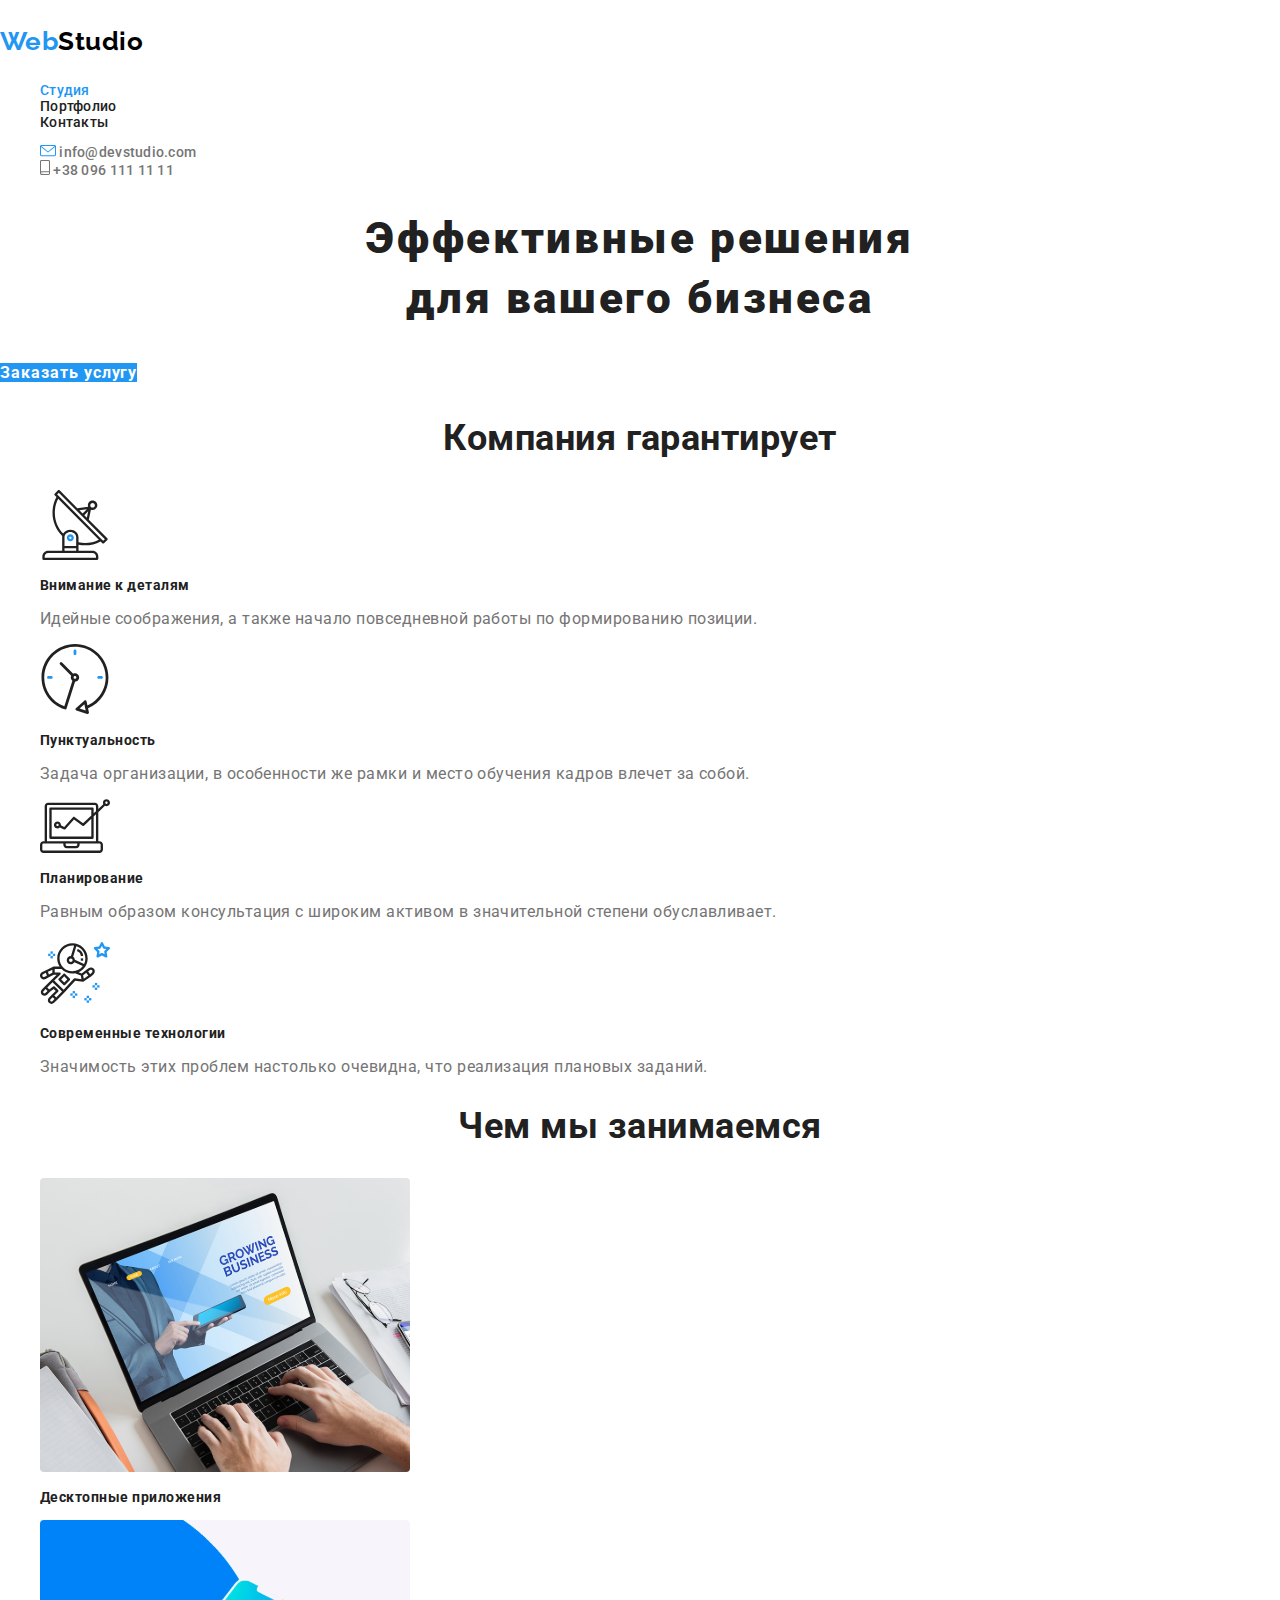
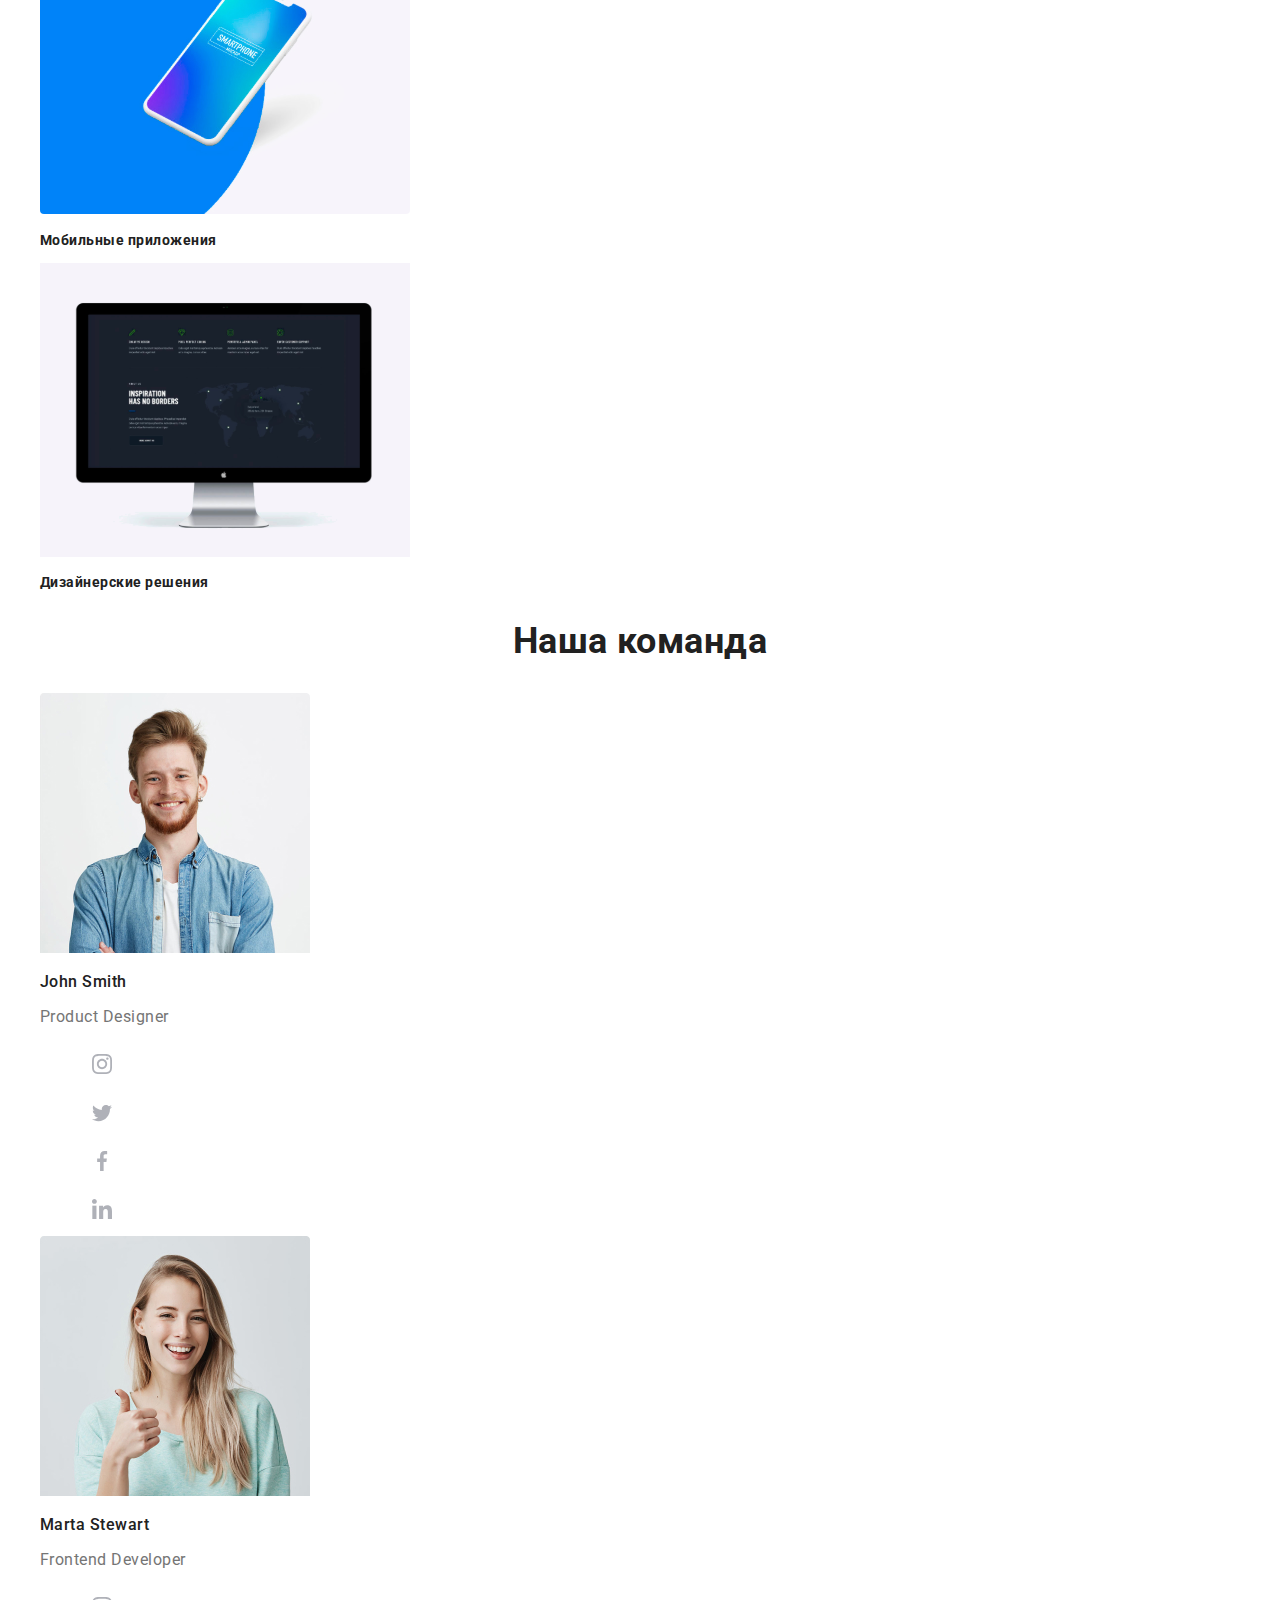
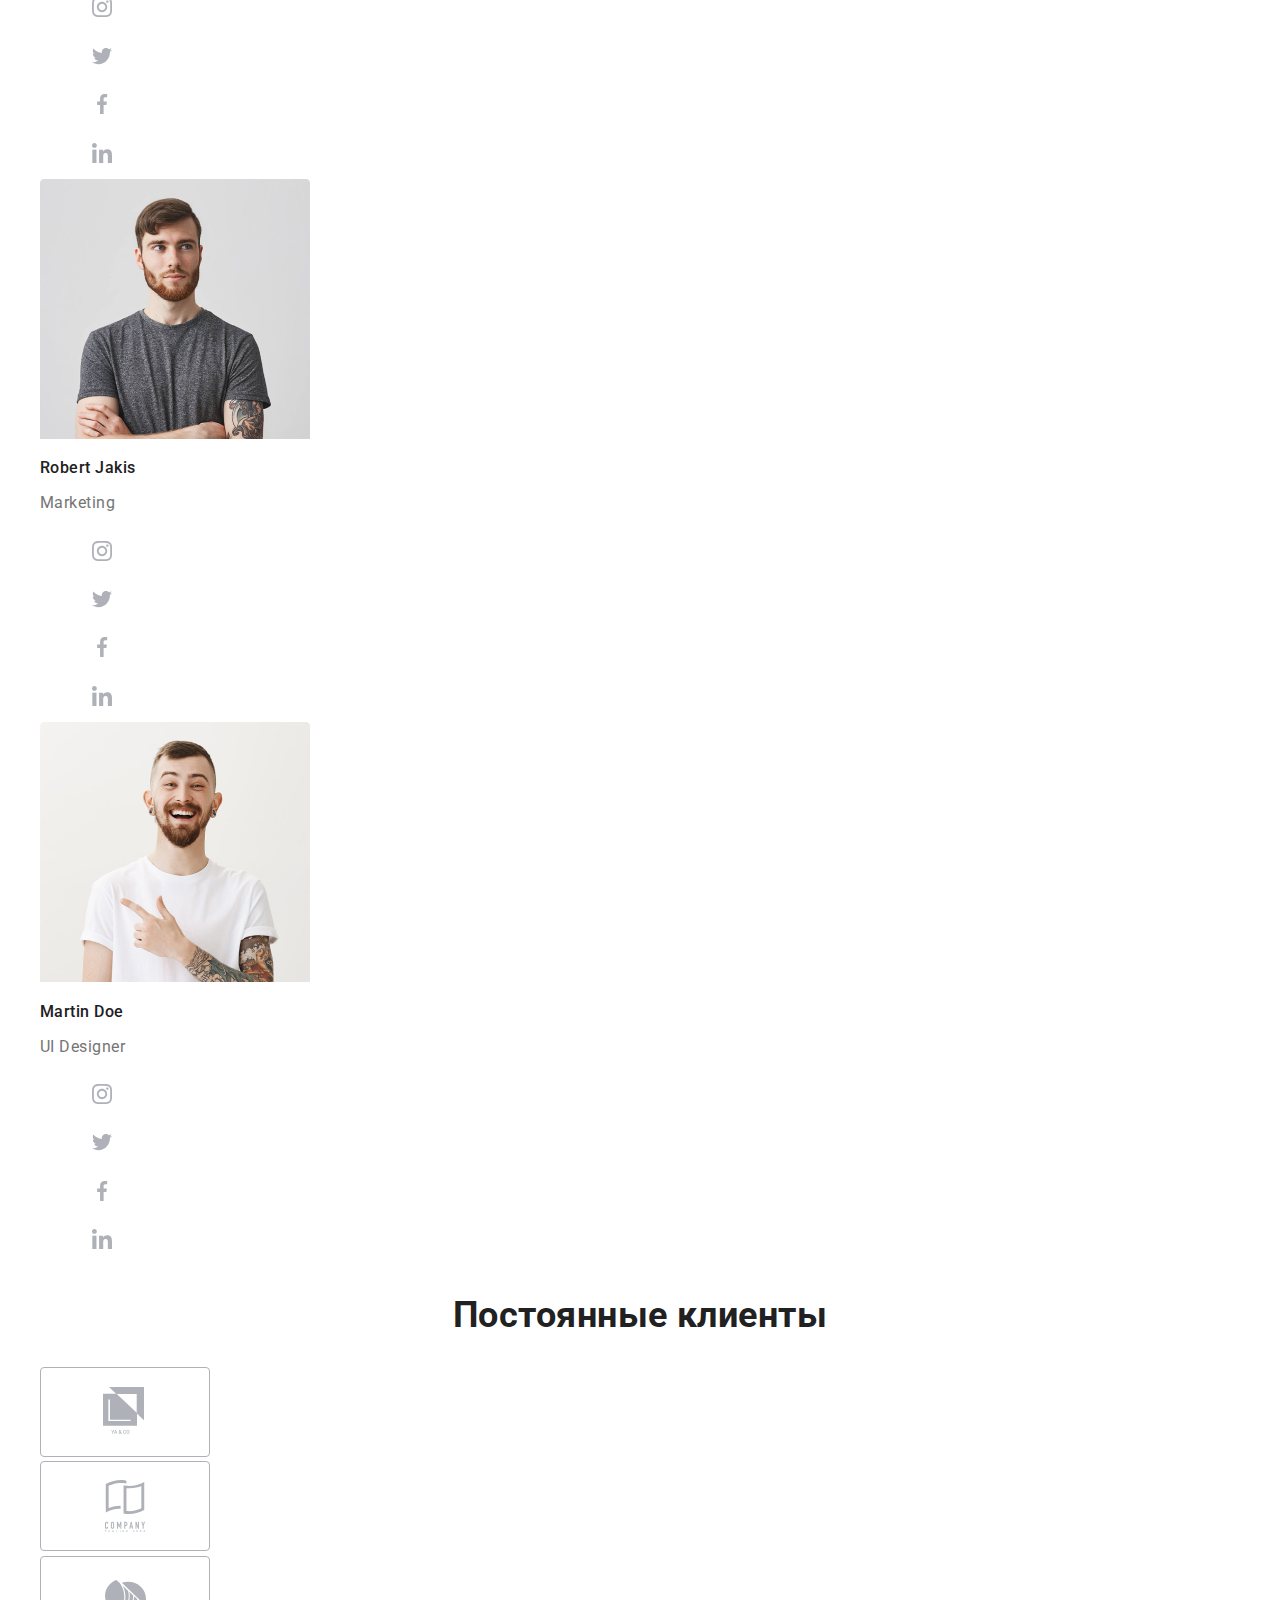
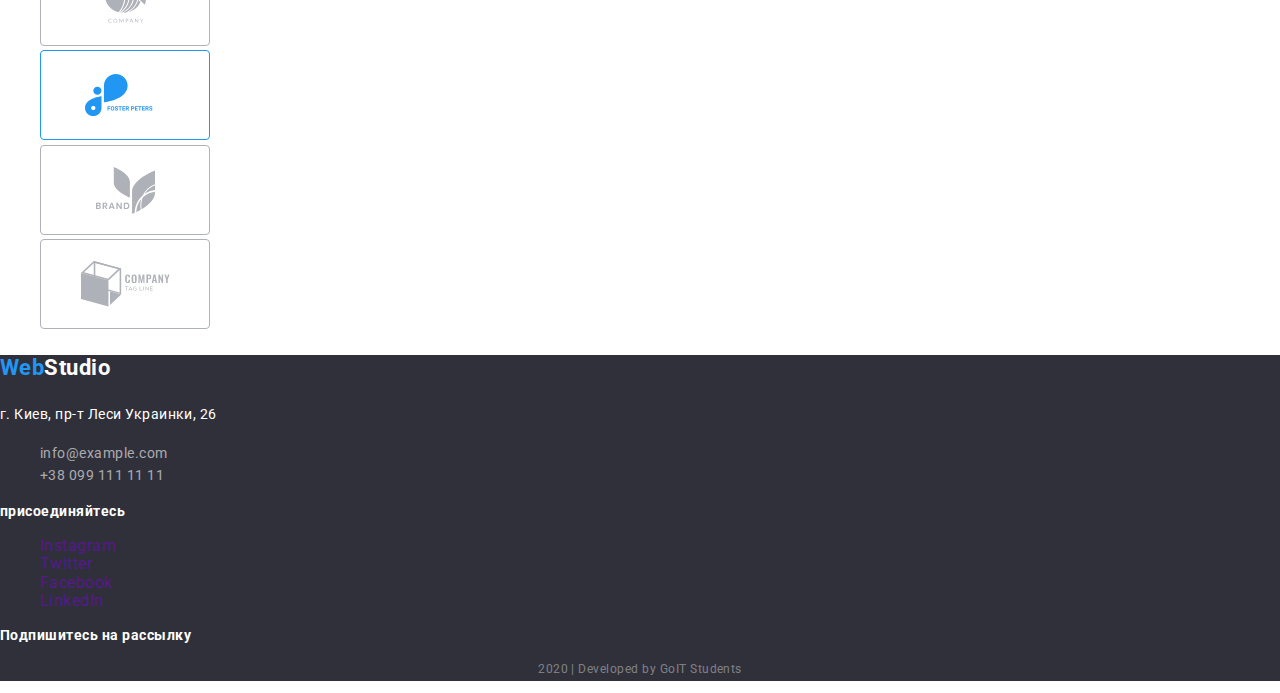
<file: index.html>
<!DOCTYPE html>
<html lang="ru">

<head>
  <meta charset="UTF-8" />
  <meta name="viewport" content="width=device-width, initial-scale=1.0" />
  <title>Document</title>
  <link href="https://fonts.googleapis.com/css2?family=Raleway:wght@700&family=Roboto:wght@400;500;700;900&display=swap"
    rel="stylesheet" />
  <link rel="stylesheet"
    href="https://cdnjs.cloudflare.com/ajax/libs/modern-normalize/0.6.0/modern-normalize.min.css" />
  <link rel="stylesheet" href="./css/styles.css" />
</head>

<body>
  <!--Шапка сайта-->
  <header class="page-header">
    <div class="container">
      <nav>
        <a href="./" class="logo">
          <p class="logo-words"><span class="logo-accent">Web</span>Studio</p>
        </a>
        <ul class="site-nav list">
          <li><a href="./index.html" class="link current">Студия</a></li>
          <li>
            <a href="./portfolio.html" class="link">Портфолио</a>
          </li>
          <li><a href="" class="link">Контакты</a></li>
        </ul>
      </nav>
      <ul class="contacts list">
        <li>
          <a href="" class="link">
            <img src="./images/envelope-hover.svg" alt="электронная почта" />
            info@devstudio.com
            <a />
        </li>
        <li>
          <a href="" class="link">
            <img src="./images/smartphone.svg" alt="смартфон" />
            +38 096 111 11 11
          </a>
        </li>
      </ul>
    </div>
  </header>

  <main>
    <!--Герой-->
    <section class="hero">
      <div>
        <h1 class="hero-title">
          Эффективные решения <br />
          для вашего бизнеса
        </h1>
        <a href="" class="button secondary">Заказать услугу</a>
      </div>
    </section>

    <!--Преимущества-->
    <section class="section one">
      <div class="container">
        <h2 class="section-title">Компания гарантирует</h2>
        <ul class="feature-list list">
          <li>
            <img src="./images/antenna.svg" alt="антена" />
            <h3 class="title">Внимание к деталям</h3>
            <p class="text">
              Идейные соображения, а также начало повседневной работы по
              формированию позиции.
            </p>
          </li>
          <li>
            <img src="./images/clock.svg" alt="часы" />
            <h3 class="title">Пунктуальность</h3>
            <p class="text">
              Задача организации, в особенности же рамки и место обучения
              кадров влечет за собой.
            </p>
          </li>
          <li>
            <img src="./images/vector.svg" alt="вектор" />
            <h3 class="title">Планирование</h3>
            <p class="text">
              Равным образом консультация с широким активом в значительной
              степени обуславливает.
            </p>
          </li>
          <li>
            <img src="./images/astronaut.svg" alt="астронавт" />
            <h3 class="title">Современные технологии</h3>
            <p class="text">
              Значимость этих проблем настолько очевидна, что реализация
              плановых заданий.
            </p>
          </li>
        </ul>
      </div>
    </section>

    <!--Чем мы занимаемся-->
    <section class="section">
      <div class="container">
        <h2 class="section-title">Чем мы занимаемся</h2>
        <ul class="work-list list">
          <li>
            <img src="./images/img.svg" alt="ноутбук" width="370" />
            <h3 class="title one">Десктопные приложения</h3>
          </li>
          <li>
            <img src="./images/box.svg" alt="смартфон" width="370" />
            <h3 class="title two">Мобильные приложения</h3>
          </li>
          <li>
            <img src="./images/img-1.svg" alt="монитор" width="370" />
            <h3 class="title three">Дизайнерские решения</h3>
          </li>
        </ul>
      </div>
    </section>

    <!--Наша команда-->
    <section class="section">
      <div class="container">
        <h2 class="section-title">Наша команда</h2>
        <ul class="team-list list">
          <li>
            <img src="./images/img.jpg" alt="фото члена команды" width="270" />
            <h3 class="title">John Smith</h3>
            <p class="position">Product Designer</p>
            <ul class="list">
              <li>
                <a href="">
                  <img src="./images/ellipse.svg" alt="инстаграм" />
                </a>
              </li>
              <li>
                <a href="">
                  <img src="./images/ellipse-1.svg" alt="твиттер" />
                </a>
              </li>
              <li>
                <a href="">
                  <img src="./images/ellipse-2.svg" alt="фейсбук" />
                </a>
              </li>
              <li>
                <a href="">
                  <img lang="en" src="./images/ellipse-3.svg" alt="LinkedIn" />
                </a>
              </li>
            </ul>
          </li>
          <li>
            <img src="./images/img-1.jpg" alt="фото члена команды" width="270" />
            <h3 class="title">Marta Stewart</h3>
            <p class="position">Frontend Developer</p>
            <ul class="list">
              <li>
                <a href="">
                  <img src="./images/ellipse.svg" alt="инстаграм" />
                </a>
              </li>
              <li>
                <a href="">
                  <img src="./images/ellipse-1.svg" alt="твиттер" />
                </a>
              </li>
              <li>
                <a href="">
                  <img src="./images/ellipse-2.svg" alt="фейсбук" />
                </a>
              </li>
              <li>
                <a href="">
                  <img lang="en" src="./images/ellipse-3.svg" alt="LinkedIn" />
                </a>
              </li>
            </ul>
          </li>
          <li>
            <img src="./images/img-2.jpg" alt="фото члена команды" width="270" />
            <h3 class="title">Robert Jakis</h3>
            <p class="position">Marketing</p>
            <ul class="list">
              <li>
                <a href="">
                  <img src="./images/ellipse.svg" alt="инстаграм" />
                </a>
              </li>
              <li>
                <a href="">
                  <img src="./images/ellipse-1.svg" alt="твиттер" />
                </a>
              </li>
              <li>
                <a href="">
                  <img src="./images/ellipse-2.svg" alt="фейсбук" />
                </a>
              </li>
              <li>
                <a href="">
                  <img lang="en" src="./images/ellipse-3.svg" alt="LinkedIn" />
                </a>
              </li>
            </ul>
          </li>
          <li>
            <img src="./images/img-3.jpg" alt="фото члена команды" width="270" />
            <h3 class="title">Martin Doe</h3>
            <p class="position">UI Designer</p>
            <ul class="list">
              <li>
                <a href="">
                  <img src="./images/ellipse.svg" alt="инстаграм" />
                </a>
              </li>
              <li>
                <a href="">
                  <img src="./images/ellipse-1.svg" alt="твиттер" />
                </a>
              </li>
              <li>
                <a href="">
                  <img src="./images/ellipse-2.svg" alt="фейсбук" />
                </a>
              </li>
              <li>
                <a href="">
                  <img lang="en" src="./images/ellipse-3.svg" alt="LinkedIn" />
                </a>
              </li>
            </ul>
          </li>
        </ul>
      </div>
    </section>

    <section class="section">
      <div class="container">
        <a href=""class="customers-title">
          <h2 class="section-title">Постоянные клиенты</h2>
        </a>
        <ul class="list">
          <li>
            <a href="">
              <img src="./images/client-1.svg" alt="клиент1" width="170" />
            </a>
          </li>
          <li>
            <a href="">
              <img src="./images/client-2.svg" alt="клиент2" width="170" />
            </a>
          </li>
          <li>
            <a href="">
              <img src="./images/client-3.svg" alt="клиент3" width="170" />
            </a>
          </li>
          <li>
            <a href="">
              <img src="./images/client-4.svg" alt="клиент4" width="170" />
            </a>
          </li>
          <li>
            <a href="">
              <img src="./images/client-5.svg" alt="клиент5" width="170" />
            </a>
          </li>
          <li>
            <a href="">
              <img src="./images/client-6.svg" alt="клиент6" width="170" />
            </a>
          </li>
        </ul>
      </div>
    </section>
  </main>

  <!--Футер-->
  <footer class="footer">
    <div class="container">
      <div>
        <a href="/" class="footer-logo">
          <p class="footer-words"><span class="accent">Web</span>Studio</p>
        </a>

        <address class="address">
          <a href="" class="address-list">г. Киев, пр-т Леси Украинки, 26 <br />
          </a>
        </address>
        <ul class="address-link">
          <li>
            <a href="" class="address-contact">info@example.com</a>
          </li>
          <li>
            <a href="" class="address-contact">+38 099 111 11 11</a>
          </li>
        </ul>
      </div>
      <div>
        <b class="subscription">присоединяйтесь</b>
        <ul class="list">
          <li>
            <a href="" class="item" aria-label="Ссылка на Instagram">Instagram</a>
          </li>
          <li>
            <a href="" class="item" aria-label="Ссылка на Twitter">Twitter</a>
          </li>
          <li>
            <a href="" class="item" aria-label="Ссылка на Facebook">Facebook</a>
          </li>
          <li>
            <a href="" class="item" aria-label="Ссылка на LinkedIn">LinkedIn</a>
          </li>
        </ul>
      </div>
      <div>
        <b class="subscription">Подпишитесь на рассылку</b>
      </div>
      <p class="developed">2020 | Developed by GoIT Students</p>
    </div>
  </footer>
</body>

</html>
</file>
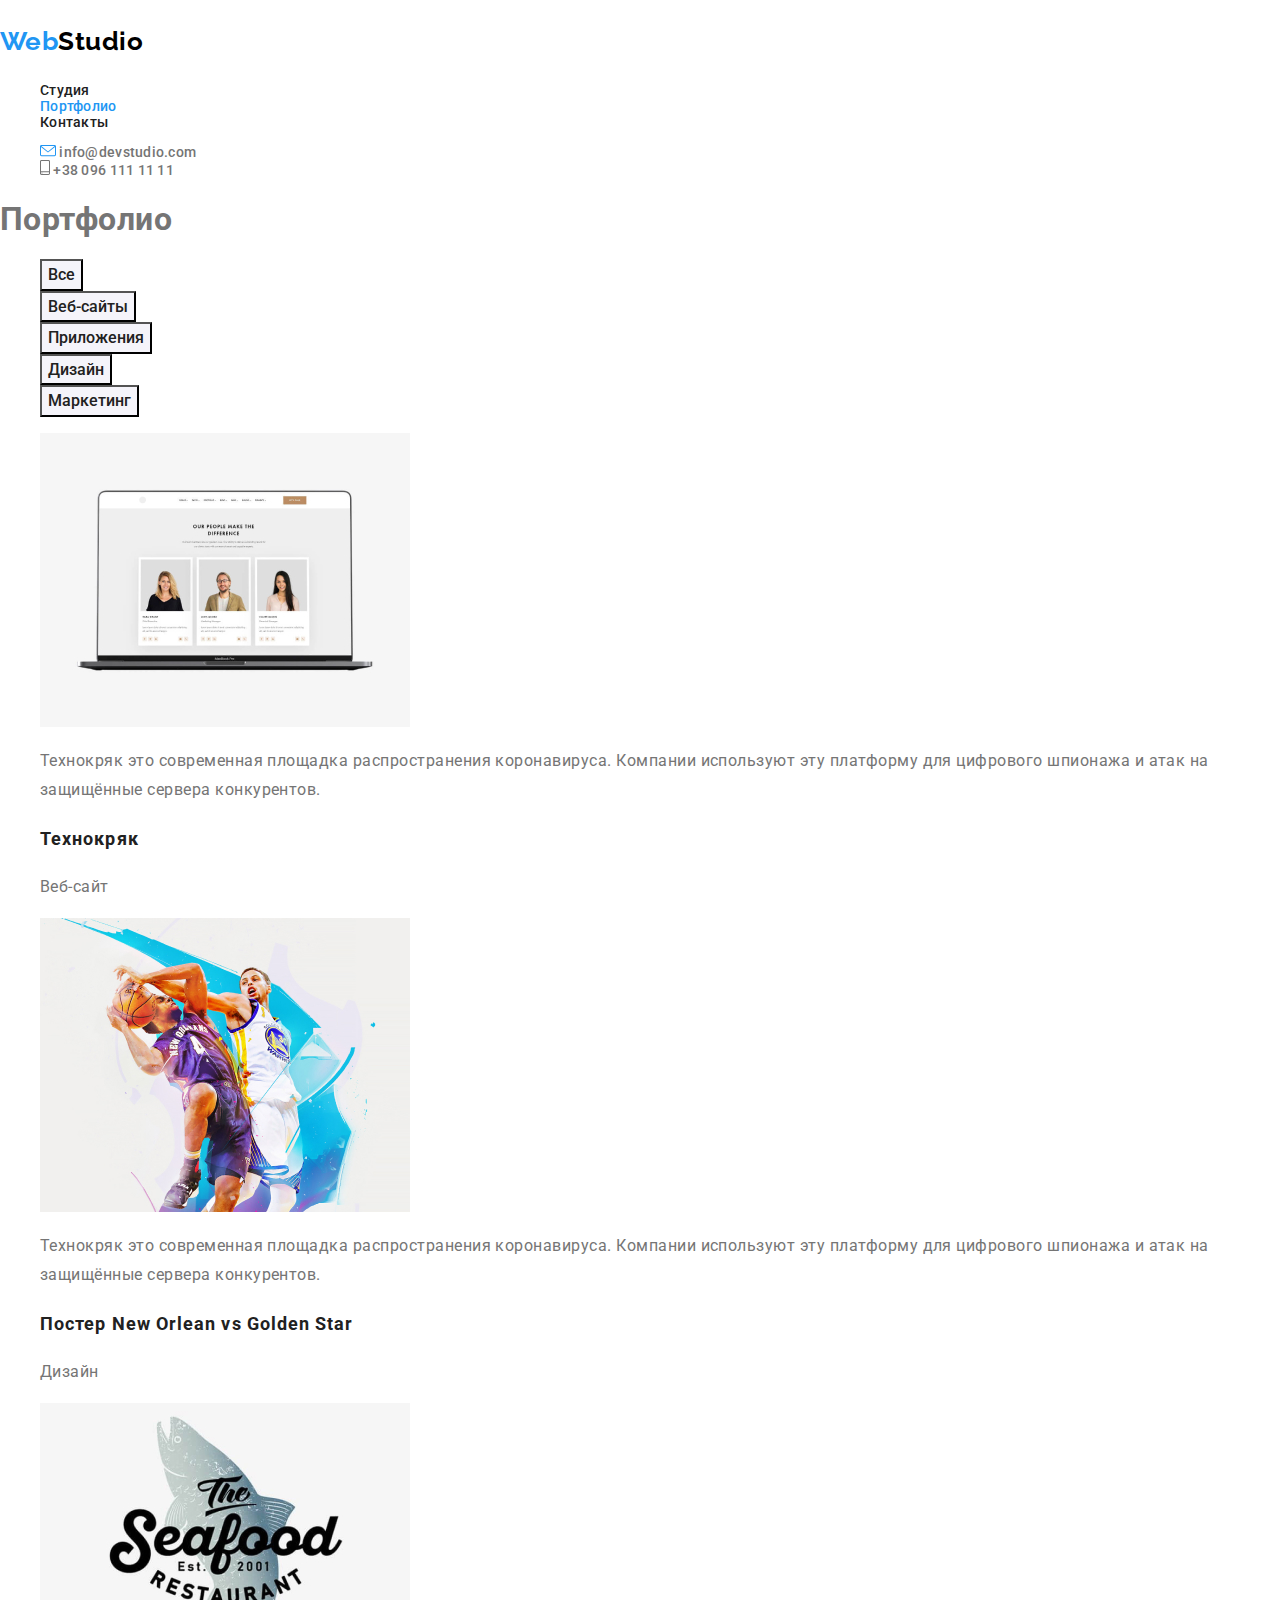
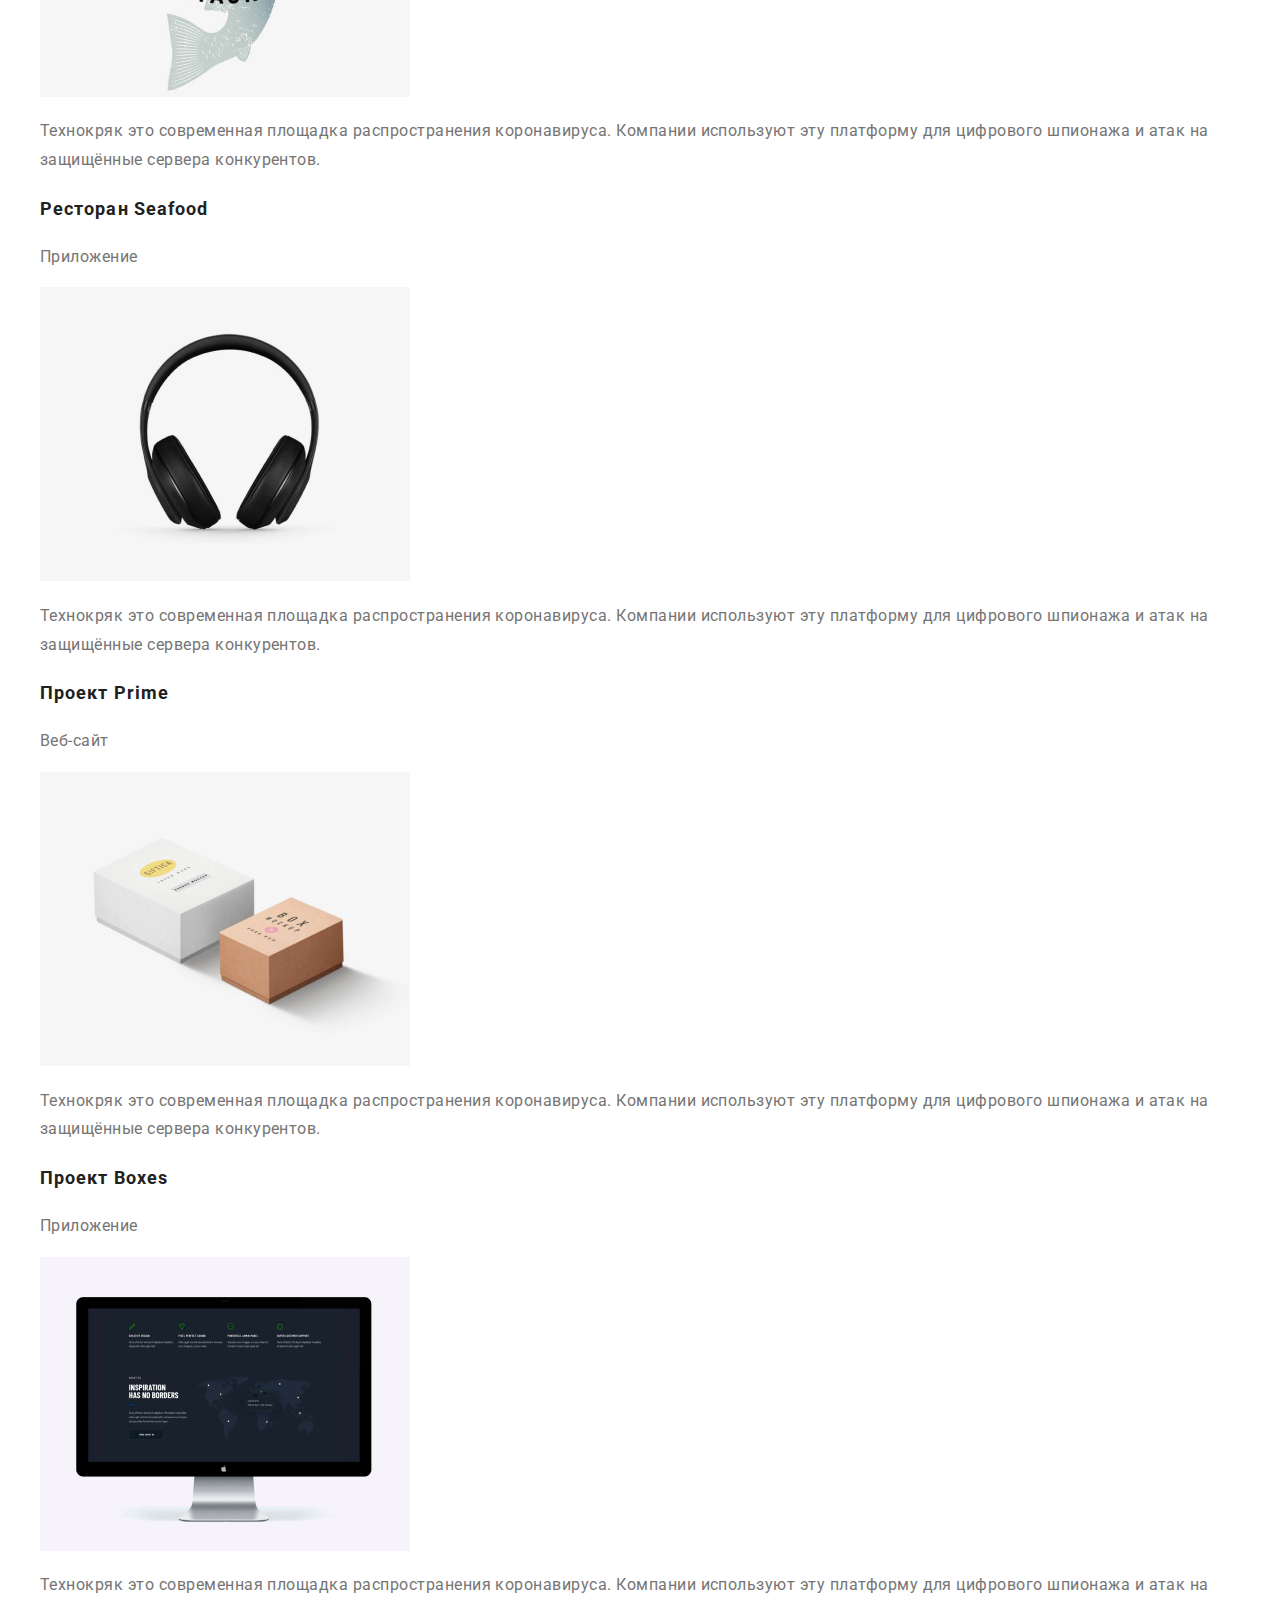
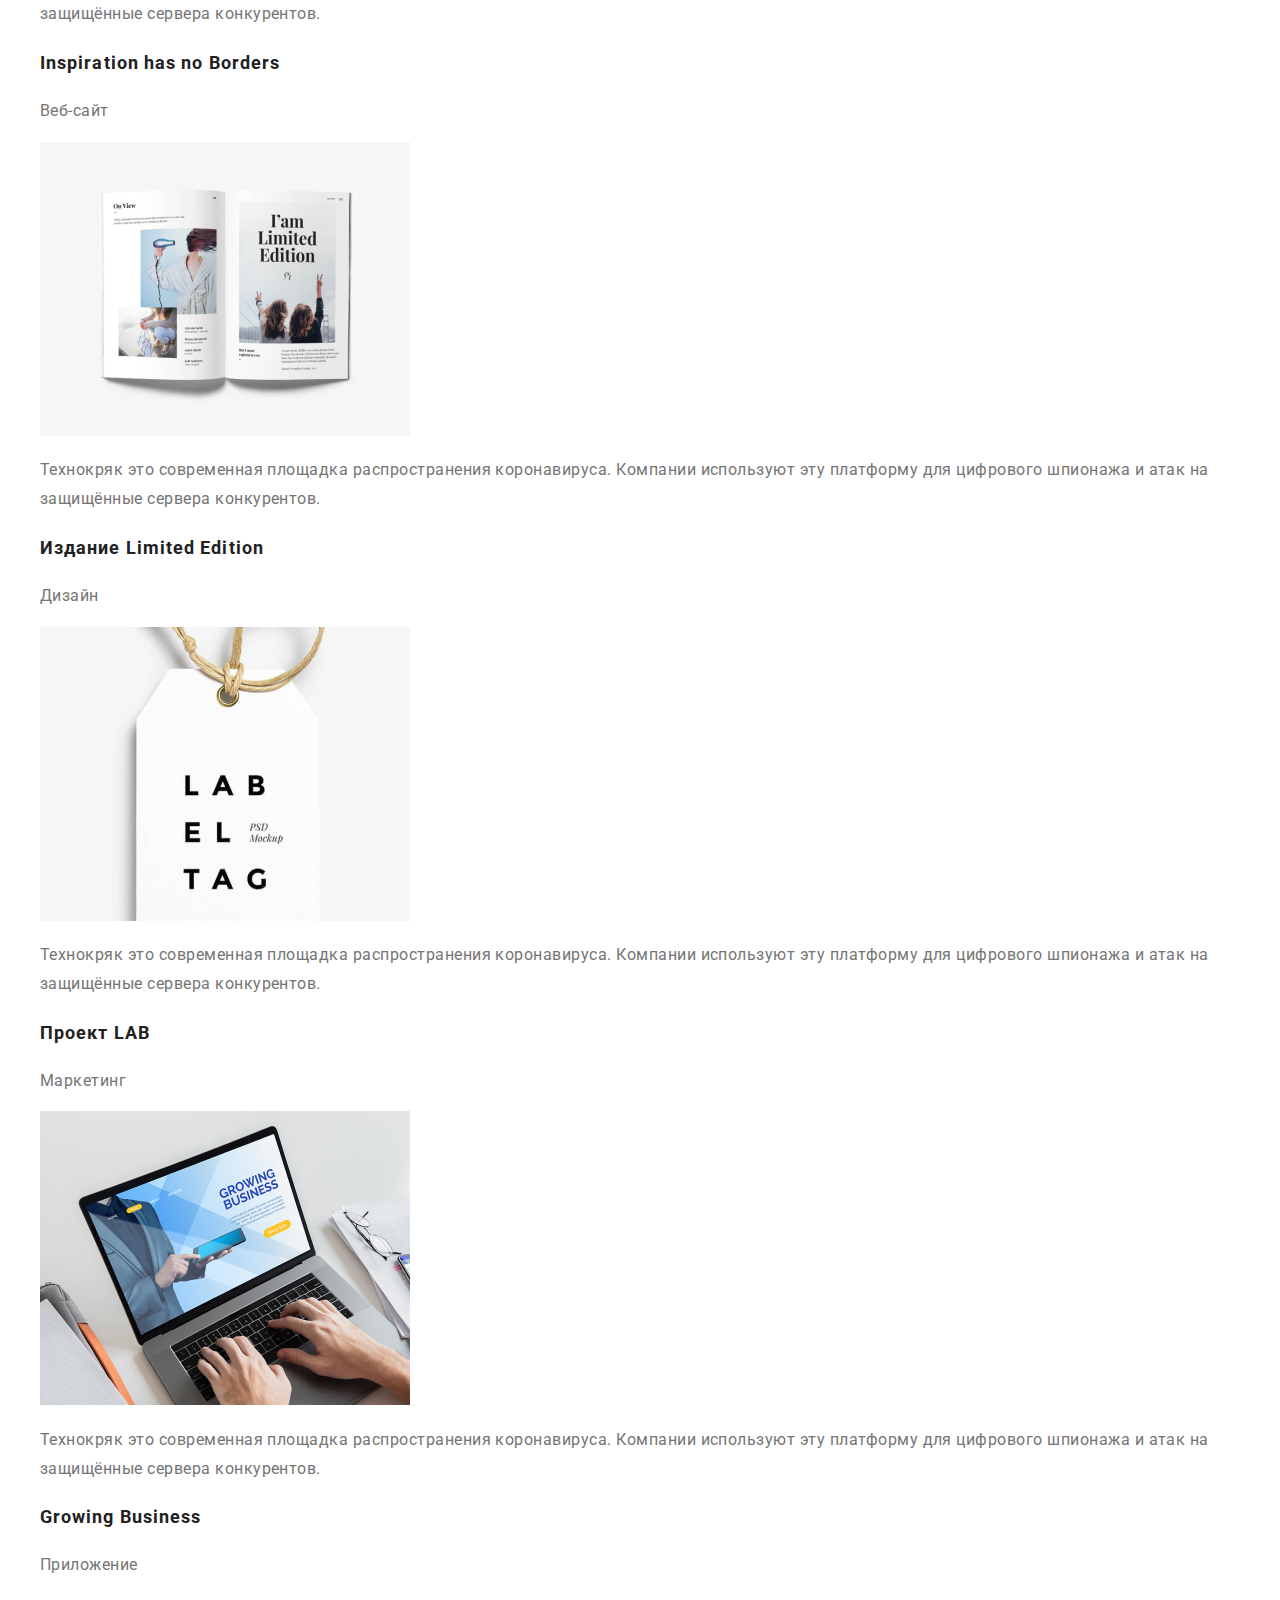
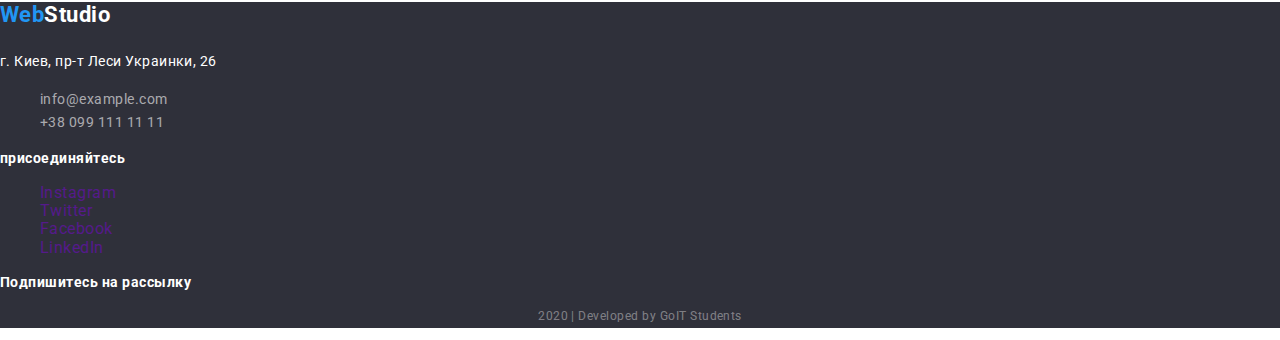
<file: portfolio.html>
<!DOCTYPE html>
<html lang="ru">

<head>
  <meta charset="UTF-8" />
  <meta name="viewport" content="width=device-width, initial-scale=1.0" />
  <title>Document</title>
  <link href="https://fonts.googleapis.com/css2?family=Raleway:wght@700&family=Roboto:wght@400;500;700;900&display=swap"
    rel="stylesheet" />
  <link rel="stylesheet"
    href="https://cdnjs.cloudflare.com/ajax/libs/modern-normalize/0.6.0/modern-normalize.min.css" />
  <link rel="stylesheet" href="./css/styles.css" />
</head>

<body>
  <!--Шапка сайта-->
  <header class="page-header">
    <div class="container">
      <nav>
        <a href="./" class="logo">
          <p class="logo-words"><span class="logo-accent">Web</span>Studio</p>
        </a>
        <ul class="site-nav list">
          <li><a href="./index.html" class="link">Студия</a></li>
          <li>
            <a href="./portfolio.html" class="link current">Портфолио</a>
          </li>
          <li><a href="" class="link">Контакты</a></li>
        </ul>
      </nav>
      <ul class="contacts list">
        <li>
          <a href="" class="link">
            <img src="./images/envelope-hover.svg" alt="электронная почта" />
            info@devstudio.com
            <a />
        </li>
        <li>
          <a href="" class="link">
            <img src="./images/smartphone.svg" alt="смартфон" />
            +38 096 111 11 11
          </a>
        </li>
      </ul>
    </div>
  </header>

  <main>
    <section class="works">
      <div class="container">
        <h1 class="works-title">Портфолио</h1>

        <!--Фильтр-->
        <ul class="button list">
          <li>
            <button type="button" class="button primary">Все</button>
          </li>
          <li>
            <button type="button" class="button primary">Веб-сайты</button>
          </li>
          <li>
            <button type="button" class="button primary">Приложения</button>
          </li>
          <li>
            <button type="button" class="button primary">Дизайн</button>
          </li>
          <li>
            <button type="button" class="button primary">Маркетинг</button>
          </li>
        </ul>

        <!--Портфолио-->

        <ul class="work-roster list">
          <li>
            <a href="" class="portfolio">
              <img src="./images/img-one.jpg" alt="пример страницы веб-сайта" />
              <p class="text">
                Технокряк это современная площадка распространения
                коронавируса. Компании используют эту платформу для цифрового
                шпионажа и атак на защищённые сервера конкурентов.
              </p>
              <h2 class="title">Технокряк</h2>
              <p class="text">
                Веб-сайт
              </p>
            </a>
          </li>
          <li>
            <a href="" class="portfolio">
              <img src="./images/star.jpg" alt="баскетболисты" />
              <p class="text">
                Технокряк это современная площадка распространения
                коронавируса. Компании используют эту платформу для цифрового
                шпионажа и атак на защищённые сервера конкурентов.
              </p>
              <h2 class="title">Постер New Orlean vs Golden Star</h2>
              <p class="text">
                Дизайн
              </p>
            </a>
          </li>
          <li>
            <img src="./images/seafood.jpg" alt="логотип ресторана" />
            <a href="" class="portfolio">
              <p class="text">
                Технокряк это современная площадка распространения
                коронавируса. Компании используют эту платформу для цифрового
                шпионажа и атак на защищённые сервера конкурентов.
              </p>
              <h2 class="title">Ресторан Seafood</h2>
              <p class="text">
                Приложение
              </p>
            </a>
          </li>
          <li>
            <a href="" class="portfolio">
              <img src="./images/prime.jpg" alt="наушники" />
              <p class="text">
                Технокряк это современная площадка распространения
                коронавируса. Компании используют эту платформу для цифрового
                шпионажа и атак на защищённые сервера конкурентов.
              </p>
              <h2 class="title">Проект Prime</h2>
              <p class="text">
                Веб-сайт
              </p>
            </a>
          </li>
          <li>
            <a href="" class="portfolio">
              <img src="./images/boxes.jpg" alt="две коробки" />
              <p class="text">
                Технокряк это современная площадка распространения
                коронавируса. Компании используют эту платформу для цифрового
                шпионажа и атак на защищённые сервера конкурентов.
              </p>
              <h2 class="title">Проект Boxes</h2>
              <p class="text">
                Приложение
              </p>
            </a>
          </li>
          <li>
            <a href="" class="portfolio">
              <img src="./images/borders.jpg" alt="монитор компьюрета" />
              <p class="text">
                Технокряк это современная площадка распространения
                коронавируса. Компании используют эту платформу для цифрового
                шпионажа и атак на защищённые сервера конкурентов.
              </p>
              <h2 class="title">Inspiration has no Borders</h2>
              <p class="text">
                Веб-сайт
              </p>
            </a>
          </li>
          <li>
            <a href="" class="portfolio">
              <img src="./images/limited-edition.jpg" alt="открытый журнал" />
              <p class="text">
                Технокряк это современная площадка распространения
                коронавируса. Компании используют эту платформу для цифрового
                шпионажа и атак на защищённые сервера конкурентов.
              </p>
              <h2 class="title">Издание Limited Edition</h2>
              <p class="text">
                Дизайн
              </p>
            </a>
          </li>
          <li>
            <a href="" class="portfolio">
              <img src="./images/lab.jpg" alt="бирка с логотипом" />
              <p class="text">
                Технокряк это современная площадка распространения
                коронавируса. Компании используют эту платформу для цифрового
                шпионажа и атак на защищённые сервера конкурентов.
              </p>
              <h2 class="title">Проект LAB</h2>
              <p class="text">
                Маркетинг
              </p>
            </a>
          </li>
          <li>
            <a href="" class="portfolio">
              <img src="./images/growing-business.jpg" alt="работа за ноутбуком" />
              <p class="text">
                Технокряк это современная площадка распространения
                коронавируса. Компании используют эту платформу для цифрового
                шпионажа и атак на защищённые сервера конкурентов.
              </p>
              <h2 class="title">Growing Business</h2>
              <p class="text">
                Приложение
              </p>
            </a>
          </li>
        </ul>
      </div>
    </section>
  </main>

  <!--Футер-->
  <footer class="footer">
    <div class="container">
      <div>
        <a href="/" class="footer-logo">
          <p class="footer-words"><span class="accent">Web</span>Studio</p>
        </a>
        <address class="address">
          <a href="" class="address-list">г. Киев, пр-т Леси Украинки, 26 <br />
          </a>
        </address>
        <ul class="address-link">
          <li>
            <a href="" class="address-contact">info@example.com</a>
          </li>
          <li>
            <a href="" class="address-contact">+38 099 111 11 11</a>
          </li>
        </ul>
      </div>
      <div>
        <b class="subscription">присоединяйтесь</b>
        <ul class="list">
          <li>
            <a href="" class="item" aria-label="Ссылка на Instagram">Instagram</a>
          </li>
          <li>
            <a href="" class="item" aria-label="Ссылка на Twitter">Twitter</a>
          </li>
          <li>
            <a href="" class="item" aria-label="Ссылка на Facebook">Facebook</a>
          </li>
          <li>
            <a href="" class="item" aria-label="Ссылка на LinkedIn">LinkedIn</a>
          </li>
        </ul>
      </div>
      <div>
        <b class="subscription">Подпишитесь на рассылку</b>
      </div>
      <p class="developed">2020 | Developed by GoIT Students</p>
    </div>
  </footer>
</body>

</html>
</file>
<file: css/styles.css>
/* Цвет основного текста #212121 */
/* Цвет вторичного текста #757575 */
/* Белый цвет #ffffff */
/* Акцент #2196F3 */
/* Цвет logo studio #000000 */
/* Цвет web studio #2196F3 */

:root {
  --primary-text-color: #757575;
  --title-text-color: #212121;
  --accent-color: #2196f3;
  --primary-white-color: #ffffff;
  --button-bg-color: #f5f4fa;
  --footer-bg-color: #2f303a;
}

body {
  color: var(--primary-text-color);
  background-color: var(--primary-white-color);
  font-family: Roboto, sans-serif;
  letter-spacing: 0.03em;
}
ul {
  list-style: none;
}
.logo {
  color: #000000;
  font-family: Raleway, sans-serif;
  font-weight: 700;
  font-size: 26px;
  line-height: 1.18;
  text-decoration: none;
}
.logo-accent {
  color: var(--accent-color);
}
.logo:hover,
.logo:focus {
  color: var(--accent-color);
}
.contacts {
  font-weight: 500;
  font-size: 14px;
  line-height: 1.14;
}
.contacts .link {
  color: var(--primary-text-color);
  letter-spacing: 0.02em;
  text-decoration: none;
}
.contacts .link:hover,
.contacts .link:focus {
  color: var(--accent-color);
}
/* site-nav */

.site-nav {
  font-weight: 500;
  font-size: 14px;
  line-height: 1.14;
  text-decoration: none;
}
.site-nav .link {
  color: var(--title-text-color);
  letter-spacing: 0.02em;
  text-decoration: none;
}
.site-nav .link:hover,
.site-nav .link:focus {
  color: var(--accent-color);
}
.site-nav .link.current {
  color: var(--accent-color);
}

/* hero */

.hero-title {
  color: var(--title-text-color);
  letter-spacing: 0.06em;
  font-weight: 900;
  font-size: 44px;
  line-height: 1.36;
  text-align: center;
}
/* section */

.section-title {
  color: var(--title-text-color);
  font-weight: 700;
  font-size: 36px;
  line-height: 1.16;
  text-align: center;
}

/* feature */

.feature-list .title,
.work-list .title {
  color: var(--title-text-color);
  font-weight: 700;
  font-size: 14px;
  line-height: 1.14;
}

/* Exampls */

/* Team */

.team-list .title {
  color: var(--title-text-color);
  font-weight: 500;
  font-size: 16px;
  line-height: 1.18;
}
.customers-title {
  text-decoration: none;
}
/* Footer */

.footer {
  background-color: var(--footer-bg-color);
}
.footer-logo {
  color: var(--primary-white-color);
  font-weight: 700;
  font-size: 22px;
  line-height: 1.18;
  text-decoration: none;
}
.footer-logo .accent {
  color: var(--accent-color);
}
.address .address-list {
  color: var(--primary-white-color);
  font-style: normal;
  font-weight: 400;
  font-size: 14px;
  line-height: 1.6;
  text-decoration: none;
}
.address-contact {
  color: rgba(255, 255, 255, 0.6);
  font-weight: 400;
  font-size: 14px;
  line-height: 1.6;
  text-decoration: none;
}
.list .item {
  text-decoration: none;
}
.subscription {
  color: var(--primary-white-color);
  font-weight: 700;
  font-size: 14px;
  line-height: 1.14;
}
.developed {
  color: rgba(255, 255, 255, 0.4);
  font-weight: 400;
  font-size: 12px;
  line-height: 2;
  text-align: center;
}

/* Portfolio */

.portfolio {
  text-decoration: none;
}

.work-roster .title {
  color: var(--title-text-color);
  letter-spacing: 0.06em;
  font-weight: 700;
  font-size: 18px;
  line-height: 2;
}
.work-roster .text {
  color: var(--primary-text-color);
  font-weight: 400;
  font-size: 16px;
  line-height: 1.8;
}

/* Button */

.button {
  color: var(--title-text-color);
  background-color: var(--primary-white-color);
  font-family: inherit;
  font-weight: 500;
  font-size: 16px;
  line-height: 1.6;
  text-decoration: none;
}
.button.primary {
  color: var(--title-text-color);
  background-color: var(--button-bg-color);
}
.button.primary:hover,
.button.primary:focus {
  color: var(--primary-white-color);
  background-color: var(--accent-color);
}
.button.secondary {
  color: var(--primary-white-color);
  background-color: var(--accent-color);
  letter-spacing: 0.06em;
  font-weight: 700;
  font-size: 16px;
  line-height: 1.88;
}
</file>
